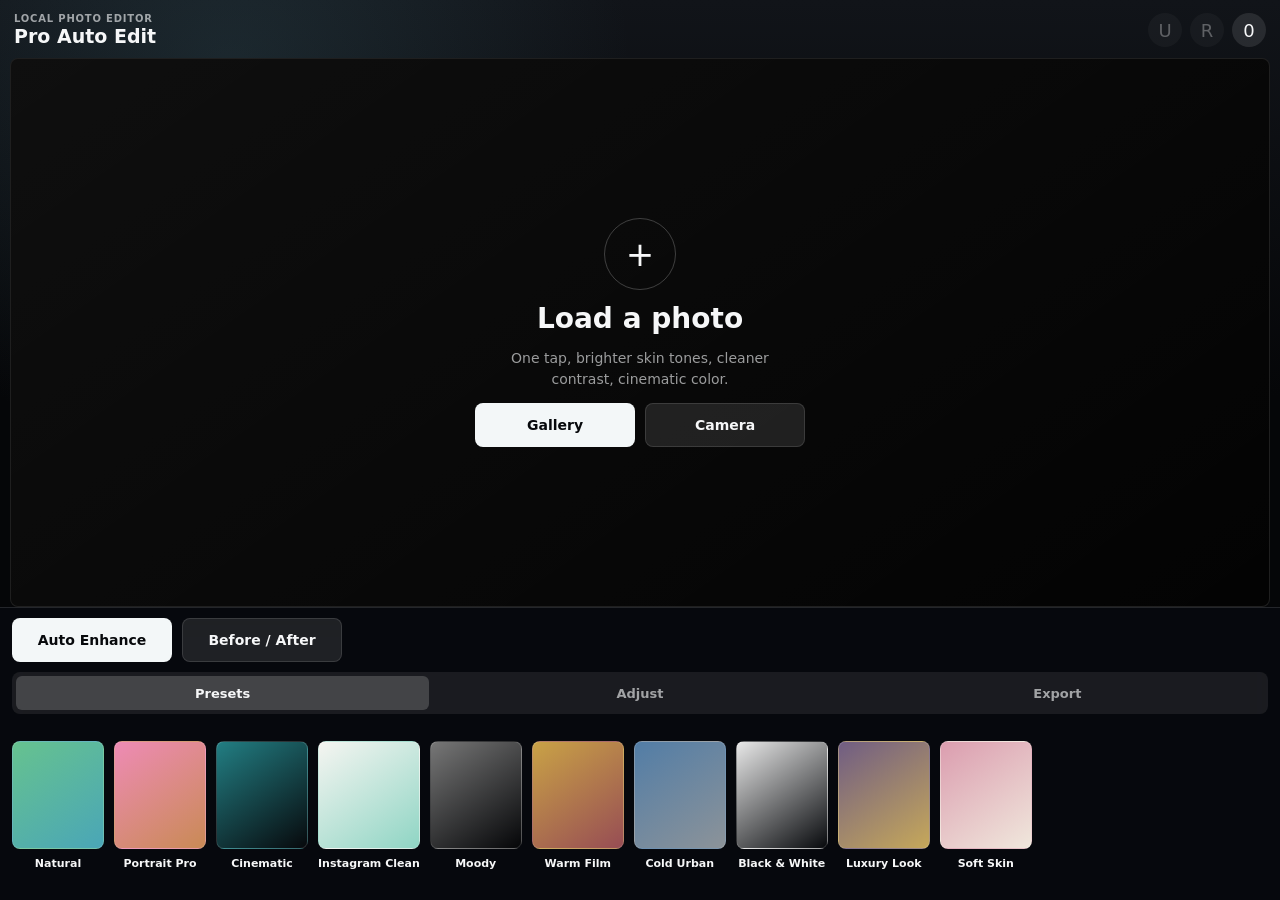
<file: index.html>
<!doctype html>
<html lang="en">
  <head>
    <meta charset="utf-8" />
    <meta name="viewport" content="width=device-width, initial-scale=1, viewport-fit=cover" />
    <meta name="theme-color" content="#050608" />
    <meta name="apple-mobile-web-app-capable" content="yes" />
    <meta name="apple-mobile-web-app-title" content="Pro Auto Edit" />
    <title>Pro Auto Edit</title>
    <link rel="manifest" href="./manifest.webmanifest" />
    <link rel="apple-touch-icon" href="./icons/icon-192.png" />
    <link rel="stylesheet" href="./styles.css?v=4" />
  </head>
  <body>
    <main class="app-shell">
      <header class="topbar">
        <div>
          <p class="eyebrow">Local photo editor</p>
          <h1>Pro Auto Edit</h1>
        </div>
        <div class="top-actions">
          <button class="icon-button" id="undoBtn" title="Undo" disabled>U</button>
          <button class="icon-button" id="redoBtn" title="Redo" disabled>R</button>
          <button class="icon-button" id="resetBtn" title="Reset">0</button>
        </div>
      </header>

      <section class="preview-stage" id="dropZone">
        <canvas id="previewCanvas"></canvas>
        <div class="empty-state" id="emptyState">
          <div class="empty-mark">+</div>
          <h2>Load a photo</h2>
          <p>One tap, brighter skin tones, cleaner contrast, cinematic color.</p>
          <div class="import-row">
            <label class="primary-button">
              Gallery
              <input id="fileInput" type="file" accept="image/*" hidden />
            </label>
            <label class="secondary-button">
              Camera
              <input id="cameraInput" type="file" accept="image/*" capture="environment" hidden />
            </label>
          </div>
        </div>
        <div class="compare-badge" id="compareBadge">After</div>
      </section>

      <section class="tool-panel">
        <div class="hero-actions">
          <button class="primary-button" id="autoBtn">Auto Enhance</button>
          <button class="secondary-button" id="compareBtn">Before / After</button>
        </div>

        <nav class="tabs" aria-label="Editor tools">
          <button class="tab active" data-tab="presets">Presets</button>
          <button class="tab" data-tab="adjust">Adjust</button>
          <button class="tab" data-tab="export">Export</button>
        </nav>

        <div class="panel active" id="presetsPanel">
          <div class="preset-strip" id="presetStrip"></div>
        </div>

        <div class="panel" id="adjustPanel">
          <div class="slider-list" id="sliderList"></div>
        </div>

        <div class="panel" id="exportPanel">
          <div class="quality-group">
            <button class="quality active" data-quality="0.96">High</button>
            <button class="quality" data-quality="0.82">Medium</button>
          </div>
          <div class="export-row">
            <button class="primary-button" id="saveBtn">Save</button>
            <button class="secondary-button" id="shareBtn">Share</button>
          </div>
          <p class="export-note">Processing happens locally in your browser. No photo is uploaded.</p>
        </div>
      </section>
    </main>

    <script src="./app.js?v=4"></script>
  </body>
</html>
</file>
<file: styles.css>
:root {
  color-scheme: dark;
  --bg: #050608;
  --panel: rgba(8, 10, 14, 0.86);
  --line: rgba(255, 255, 255, 0.12);
  --text: #f6f7f8;
  --muted: rgba(246, 247, 248, 0.62);
  --accent: #f3f7f8;
  --tap: rgba(255, 255, 255, 0.1);
}

* {
  box-sizing: border-box;
}

html,
body {
  width: 100%;
  height: 100%;
  margin: 0;
  overflow: hidden;
  background: var(--bg);
  color: var(--text);
  font-family: Inter, ui-sans-serif, system-ui, -apple-system, BlinkMacSystemFont, "Segoe UI", sans-serif;
}

button,
label {
  -webkit-tap-highlight-color: transparent;
}

button {
  border: 0;
  cursor: pointer;
  font: inherit;
}

.app-shell {
  position: fixed;
  inset: 0;
  width: 100vw;
  max-width: none;
  height: 100vh;
  height: 100dvh;
  display: grid;
  grid-template-rows: auto minmax(0, 1fr) auto;
  background:
    radial-gradient(circle at 18% 8%, rgba(72, 119, 132, 0.22), transparent 30%),
    linear-gradient(180deg, #111419, #050608 44%);
  padding: env(safe-area-inset-top) 0 env(safe-area-inset-bottom);
  overflow: hidden;
  margin: 0;
}

.topbar {
  display: flex;
  align-items: center;
  justify-content: space-between;
  gap: 16px;
  padding: 10px 14px 8px;
  min-height: 58px;
  width: 100%;
  min-width: 0;
}

.eyebrow {
  margin: 0 0 2px;
  color: var(--muted);
  font-size: 10px;
  font-weight: 700;
  letter-spacing: 0.08em;
  text-transform: uppercase;
}

h1 {
  margin: 0;
  font-size: 19px;
  line-height: 1.15;
}

.top-actions {
  display: flex;
  flex: 0 0 auto;
  gap: 8px;
}

.icon-button {
  flex: 0 0 34px;
  width: 34px;
  height: 34px;
  border-radius: 50%;
  background: var(--tap);
  color: var(--text);
  font-size: 18px;
}

.icon-button:disabled {
  opacity: 0.34;
}

.preview-stage {
  position: relative;
  width: calc(100vw - 20px);
  max-width: calc(100vw - 20px);
  min-height: 0;
  height: 100%;
  margin: 0 10px;
  border-radius: 8px;
  overflow: hidden;
  background: #000;
  border: 1px solid var(--line);
  touch-action: none;
}

canvas {
  width: 100%;
  height: 100%;
  display: block;
  image-rendering: auto;
}

.empty-state {
  position: absolute;
  inset: 0;
  display: flex;
  flex-direction: column;
  align-items: center;
  justify-content: center;
  gap: 14px;
  width: 100%;
  max-width: 100%;
  padding: 22px;
  text-align: center;
  background: linear-gradient(145deg, rgba(255,255,255,0.06), rgba(255,255,255,0.01));
}

.empty-state.hidden {
  display: none;
}

.empty-mark {
  width: 72px;
  height: 72px;
  display: grid;
  place-items: center;
  border-radius: 50%;
  border: 1px solid rgba(255,255,255,0.22);
  font-size: 34px;
}

.empty-state h2 {
  margin: 0;
  max-width: 100%;
  font-size: clamp(22px, 7vw, 28px);
  line-height: 1.08;
  overflow-wrap: anywhere;
}

.empty-state p,
.export-note {
  margin: 0;
  width: min(320px, 100%);
  max-width: 100%;
  color: var(--muted);
  font-size: 14px;
  line-height: 1.45;
}

.import-row,
.hero-actions,
.export-row {
  display: grid;
  width: min(330px, 100%);
  max-width: 100%;
  grid-template-columns: 1fr 1fr;
  gap: 10px;
}

.primary-button,
.secondary-button {
  display: inline-grid;
  min-width: 0;
  min-height: 44px;
  place-items: center;
  border-radius: 8px;
  padding: 0 14px;
  font-size: 14px;
  font-weight: 800;
  text-align: center;
}

.primary-button {
  background: var(--accent);
  color: #07090c;
}

.secondary-button {
  background: var(--tap);
  color: var(--text);
  border: 1px solid var(--line);
}

.compare-badge {
  position: absolute;
  top: 12px;
  left: 12px;
  padding: 6px 10px;
  border-radius: 999px;
  background: rgba(0,0,0,0.55);
  font-size: 12px;
  font-weight: 800;
  opacity: 0;
  transition: opacity 180ms ease;
}

.compare-badge.visible {
  opacity: 1;
}

.tool-panel {
  width: 100vw;
  max-width: 100vw;
  overflow: hidden;
  padding: 10px 12px max(8px, env(safe-area-inset-bottom));
  background: var(--panel);
  border-top: 1px solid var(--line);
  backdrop-filter: blur(20px);
}

.tabs {
  display: grid;
  grid-template-columns: repeat(3, 1fr);
  gap: 4px;
  margin: 10px 0;
  padding: 4px;
  border-radius: 8px;
  background: rgba(255,255,255,0.08);
}

.tab {
  height: 34px;
  border-radius: 6px;
  background: transparent;
  color: var(--muted);
  font-size: 13px;
  font-weight: 800;
}

.tab.active {
  background: rgba(255,255,255,0.18);
  color: var(--text);
}

.panel {
  display: none;
  height: min(168px, 28dvh);
}

.panel.active {
  display: block;
}

.preset-strip {
  display: flex;
  gap: 10px;
  height: 100%;
  overflow-x: auto;
  overscroll-behavior-x: contain;
  padding: 2px 0 8px;
}

.preset {
  flex: 0 0 92px;
  color: var(--text);
  background: transparent;
  padding: 0;
}

.preset-swatch {
  height: 108px;
  border-radius: 8px;
  border: 1px solid rgba(255,255,255,0.14);
  margin-bottom: 8px;
}

.preset span {
  display: block;
  overflow: hidden;
  text-overflow: ellipsis;
  white-space: nowrap;
  font-size: 11px;
  font-weight: 800;
}

.slider-list {
  height: 100%;
  overflow-y: auto;
  padding: 0 2px 8px;
}

.slider-row {
  margin-bottom: 12px;
}

.slider-head {
  display: flex;
  justify-content: space-between;
  margin-bottom: 4px;
  font-size: 12px;
  font-weight: 800;
}

.slider-head output {
  color: var(--muted);
  font-variant-numeric: tabular-nums;
}

input[type="range"] {
  width: 100%;
  max-width: 100%;
  accent-color: white;
}

.quality-group {
  display: grid;
  grid-template-columns: 1fr 1fr;
  gap: 6px;
  padding: 4px;
  border-radius: 8px;
  background: rgba(255,255,255,0.08);
  margin-bottom: 12px;
}

.quality {
  height: 38px;
  border-radius: 6px;
  background: transparent;
  color: var(--muted);
  font-weight: 800;
}

.quality.active {
  background: rgba(255,255,255,0.18);
  color: var(--text);
}

.export-note {
  margin-top: 12px;
}

@media (max-height: 720px) {
  .eyebrow {
    display: none;
  }

  .topbar {
    min-height: 48px;
    padding-block: 8px 6px;
  }

  .primary-button,
  .secondary-button {
    min-height: 40px;
  }

  .tab {
    height: 31px;
  }

  .panel {
    height: min(146px, 26dvh);
  }

  .preset-swatch {
    height: 92px;
  }
}
</file>
